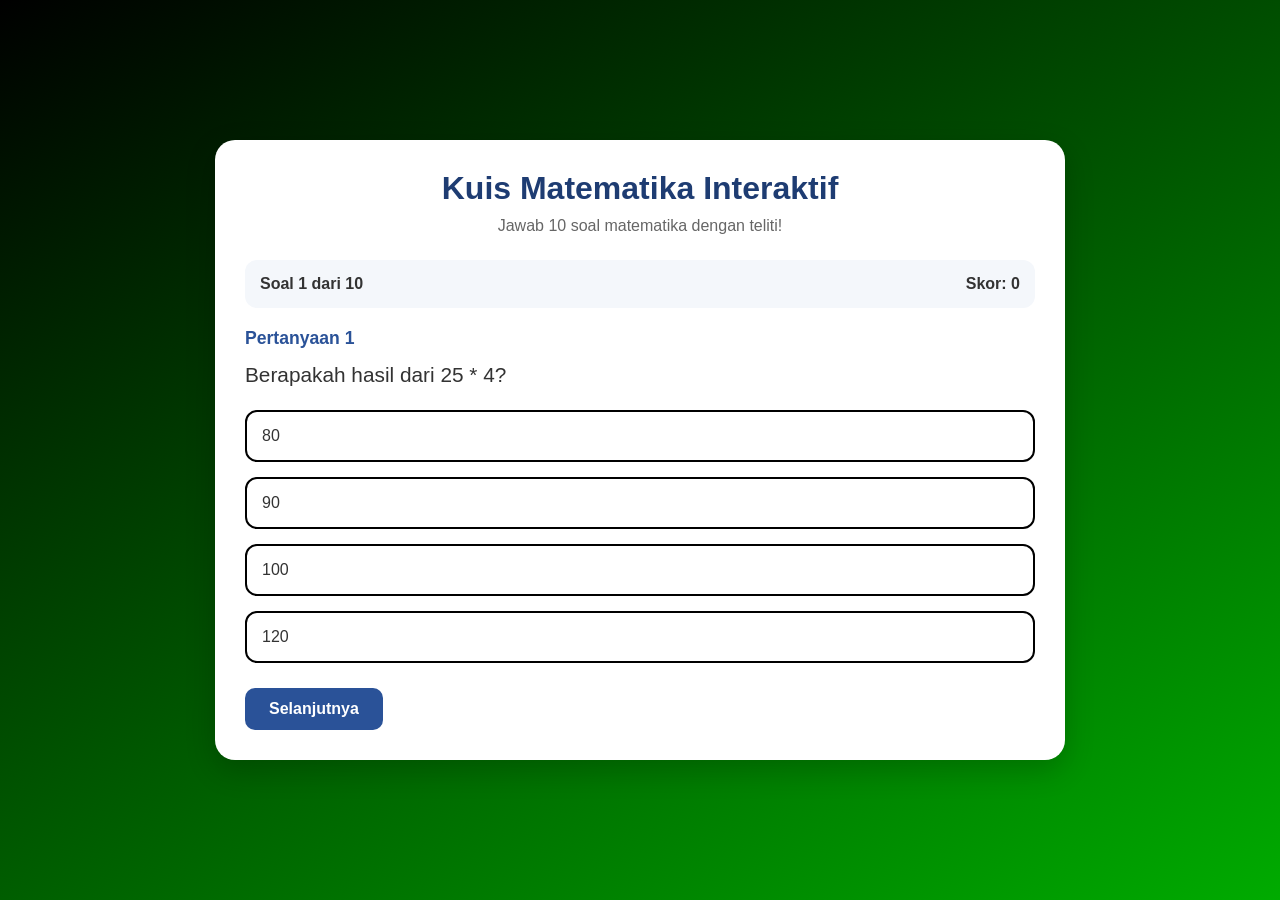
<file: index.html>
<!DOCTYPE html>
<html lang="id">

<head>
  <meta charset="UTF-8" />
  <meta name="viewport" content="width=device-width, initial-scale=1.0" />
  <title>Kuis Matematika Interaktif</title>
  <style>
    * {
      margin: 0;
      padding: 0;
      box-sizing: border-box;
      font-family: Arial, Helvetica, sans-serif;
    }

    body {
      background: linear-gradient(150deg, #000000, #00ab00);
      min-height: 100vh;
      display: flex;
      justify-content: center;
      align-items: center;
      padding: 20px;
      color: #333;
    }

    .container {
      width: 100%;
      max-width: 850px;
      background: #fff;
      border-radius: 20px;
      padding: 30px;
      box-shadow: 0 10px 30px rgba(0, 0, 0, 0.2);
    }

    .header {
      text-align: center;
      margin-bottom: 25px;
    }

    .header h1 {
      color: #1e3c72;
      margin-bottom: 10px;
      font-size: 2rem;
    }

    .header p {
      color: #666;
      font-size: 1rem;
    }

    .quiz-info {
      display: flex;
      justify-content: space-between;
      margin-bottom: 20px;
      background: #f4f7fb;
      padding: 15px;
      border-radius: 12px;
      font-weight: bold;
    }

    .question-box {
      margin-bottom: 20px;
    }

    .question-number {
      color: #2a5298;
      margin-bottom: 10px;
      font-size: 1.1rem;
      font-weight: bold;
    }

    .question {
      font-size: 1.3rem;
      margin-bottom: 20px;
      line-height: 1.5;
    }

    .options {
      display: grid;
      gap: 15px;
    }

    .option {
      padding: 15px;
      border: 2px solid #000000;
      border-radius: 12px;
      cursor: pointer;
      transition: 0.3s ease;
      background: #ffffff;
      font-size: 1rem;
    }

    .option:hover {
      background: #b9fcb8;
      border-color: #2a5298;
      transform: translateY(-2px);
    }

    .option.selected {
      background: #04ff00;
      color: #000000;
      border-color: #025e00;
    }

    .buttons {
      margin-top: 25px;
      display: flex;
      justify-content: space-between;
      gap: 10px;
    }

    button {
      padding: 12px 24px;
      border: none;
      border-radius: 10px;
      cursor: pointer;
      font-size: 1rem;
      font-weight: bold;
      transition: 0.3s ease;
    }

    .btn-prev {
      background: #ffffff;
      color: #333;
    }

    .btn-next {
      background: #2a5298;
      color: white;
    }

    .btn-prev:hover,
    .btn-next:hover {
      transform: scale(1.03);
    }

    .result-box {
      text-align: center;
      display: none;
    }

    .result-box h2 {
      color: #1e3c72;
      margin-bottom: 15px;
      font-size: 2rem;
    }

    .score {
      font-size: 3rem;
      color: #2a5298;
      margin: 20px 0;
      font-weight: bold;
    }

    .review {
      text-align: left;
      margin-top: 30px;
    }

    .review-item {
      background: #f4f7fb;
      padding: 15px;
      border-radius: 12px;
      margin-bottom: 15px;
    }

    .correct {
      color: green;
      font-weight: bold;
    }

    .wrong {
      color: red;
      font-weight: bold;
    }

    .restart-btn {
      margin-top: 20px;
      background: #28a745;
      color: white;
    }

    @media (max-width: 600px) {
      .question {
        font-size: 1.1rem;
      }

      .buttons {
        flex-direction: column;
      }

      button {
        width: 100%;
      }
    }
  </style>
</head>

<body>
  <div class="container">
    <div id="quiz-container">
      <div class="header">
        <h1>Kuis Matematika Interaktif</h1>
        <p>Jawab 10 soal matematika dengan teliti!</p>
      </div>

      <div class="quiz-info">
        <span id="progress">Soal 1 dari 10</span>
        <span id="score">Skor: 0</span>
      </div>

      <div class="question-box">
        <div class="question-number" id="question-number"></div>
        <div class="question" id="question"></div>
        <div class="options" id="options"></div>
      </div>

      <div class="buttons">
        <button class="btn-prev" id="prevBtn">Sebelumnya</button>
        <button class="btn-next" id="nextBtn">Selanjutnya</button>
      </div>
    </div>

    <div class="result-box" id="result-box">
      <h2>Hasil Kuis</h2>
      <p>Skor akhir kamu:</p>
      <div class="score" id="final-score"></div>
      <p id="message"></p>

      <div class="review" id="review"></div>

      <button class="restart-btn" onclick="restartQuiz()">Ulangi Kuis</button>
    </div>
  </div>

  <script>
    const quizData = [
      {
        question: 'Berapakah hasil dari 25 * 4?',
        options: ['80', '90', '100', '120'],
        answer: '100'
      },
      {
        question: 'Jika x = 5, maka nilai dari 2x + 3 adalah?',
        options: ['10', '12', '13', '15'],
        answer: '13'
      },
      {
        question: 'Berapakah hasil dari 144 / 12?',
        options: ['10', '11', '12', '13'],
        answer: '12'
      },
      {
        question: 'Luas persegi dengan sisi 9 cm adalah?',
        options: ['18 cm²', '36 cm²', '72 cm²', '81 cm²'],
        answer: '81 cm²'
      },
      {
        question: 'Berapakah akar kuadrat dari 225?',
        options: ['13', '14', '15', '16'],
        answer: '15'
      },
      {
        question: 'Hasil dari 7² + 3² adalah?',
        options: ['49', '52', '58', '60'],
        answer: '58'
      },
      {
        question: 'Jika sebuah segitiga memiliki alas 10 cm dan tinggi 8 cm, luasnya adalah?',
        options: ['40 cm²', '60 cm²', '80 cm²', '90 cm²'],
        answer: '40 cm²'
      },
      {
        question: 'Berapakah hasil dari 3/4 + 1/4?',
        options: ['1/2', '1', '3/2', '2'],
        answer: '1'
      },
      {
        question: 'Sebuah mobil melaju 60 km/jam selama 2 jam. Jarak yang ditempuh adalah?',
        options: ['100 km', '110 km', '120 km', '130 km'],
        answer: '120 km'
      },
      {
        question: 'Berapakah nilai dari 5! (5 faktorial)?',
        options: ['25', '60', '100', '120'],
        answer: '120'
      }
    ];

    let currentQuestion = 0;
    let score = 0;
    let selectedAnswers = new Array(quizData.length).fill(null);

    const questionEl = document.getElementById('question');
    const optionsEl = document.getElementById('options');
    const progressEl = document.getElementById('progress');
    const scoreEl = document.getElementById('score');
    const questionNumberEl = document.getElementById('question-number');
    const nextBtn = document.getElementById('nextBtn');
    const prevBtn = document.getElementById('prevBtn');

    function loadQuestion() {
      const currentQuiz = quizData[currentQuestion];

      questionNumberEl.textContent = `Pertanyaan ${currentQuestion + 1}`;
      questionEl.textContent = currentQuiz.question;
      progressEl.textContent = `Soal ${currentQuestion + 1} dari ${quizData.length}`;
      scoreEl.textContent = `Skor: ${score}`;

      optionsEl.innerHTML = '';

      currentQuiz.options.forEach(option => {
        const optionBtn = document.createElement('div');
        optionBtn.classList.add('option');
        optionBtn.textContent = option;

        if (selectedAnswers[currentQuestion] === option) {
          optionBtn.classList.add('selected');
        }

        optionBtn.addEventListener('click', () => selectOption(option, optionBtn));

        optionsEl.appendChild(optionBtn);
      });

      prevBtn.style.display = currentQuestion === 0 ? 'none' : 'inline-block';
      nextBtn.textContent = currentQuestion === quizData.length - 1 ? 'Selesai' : 'Selanjutnya';
    }

    function selectOption(option, element) {
      const allOptions = document.querySelectorAll('.option');
      allOptions.forEach(opt => opt.classList.remove('selected'));

      element.classList.add('selected');
      selectedAnswers[currentQuestion] = option;
    }

    nextBtn.addEventListener('click', () => {
      if (selectedAnswers[currentQuestion] === null) {
        alert('Silakan memilih jawaban terlebih dahulu!');
        return;
      }

      if (currentQuestion < quizData.length - 1) {
        currentQuestion++;
        loadQuestion();
      } else {
        showResults();
      }
    });

    prevBtn.addEventListener('click', () => {
      if (currentQuestion > 0) {
        currentQuestion--;
        loadQuestion();
      }
    });

    function calculateScore() {
      score = 0;
      quizData.forEach((quiz, index) => {
        if (selectedAnswers[index] === quiz.answer) {
          score += 10;
        }
      });
    }

    function showResults() {
      calculateScore();

      document.getElementById('quiz-container').style.display = 'none';
      document.getElementById('result-box').style.display = 'block';

      document.getElementById('final-score').textContent = `${score} / 100`;

      let message = '';

      if (score === 100) {
        message = 'Luar biasa! Semua jawaban benar!';
      } else if (score >= 70) {
        message = 'Bagus sekali! Pertahankan prestasimu!';
      } else if (score >= 50) {
        message = 'Cukup baik, terus berlatih ya!';
      } else {
        message = 'Jangan menyerah, terus belajar matematika!';
      }

      document.getElementById('message').textContent = message;

      const reviewEl = document.getElementById('review');
      reviewEl.innerHTML = '<h3>Review Jawaban:</h3><br>';

      quizData.forEach((quiz, index) => {
        const isCorrect = selectedAnswers[index] === quiz.answer;

        reviewEl.innerHTML += `
          <div class="review-item">
            <p><strong>${index + 1}. ${quiz.question}</strong></p>
            <p>Jawaban Kamu: <span class="${isCorrect ? 'correct' : 'wrong'}">${selectedAnswers[index]}</span></p>
            <p>Jawaban Benar: <span class="correct">${quiz.answer}</span></p>
          </div>
        `;
      });
    }

    function restartQuiz() {
      currentQuestion = 0;
      score = 0;
      selectedAnswers = new Array(quizData.length).fill(null);

      document.getElementById('quiz-container').style.display = 'block';
      document.getElementById('result-box').style.display = 'none';

      loadQuestion();
    }

    loadQuestion();
  </script>
</body>

</html>
</file>
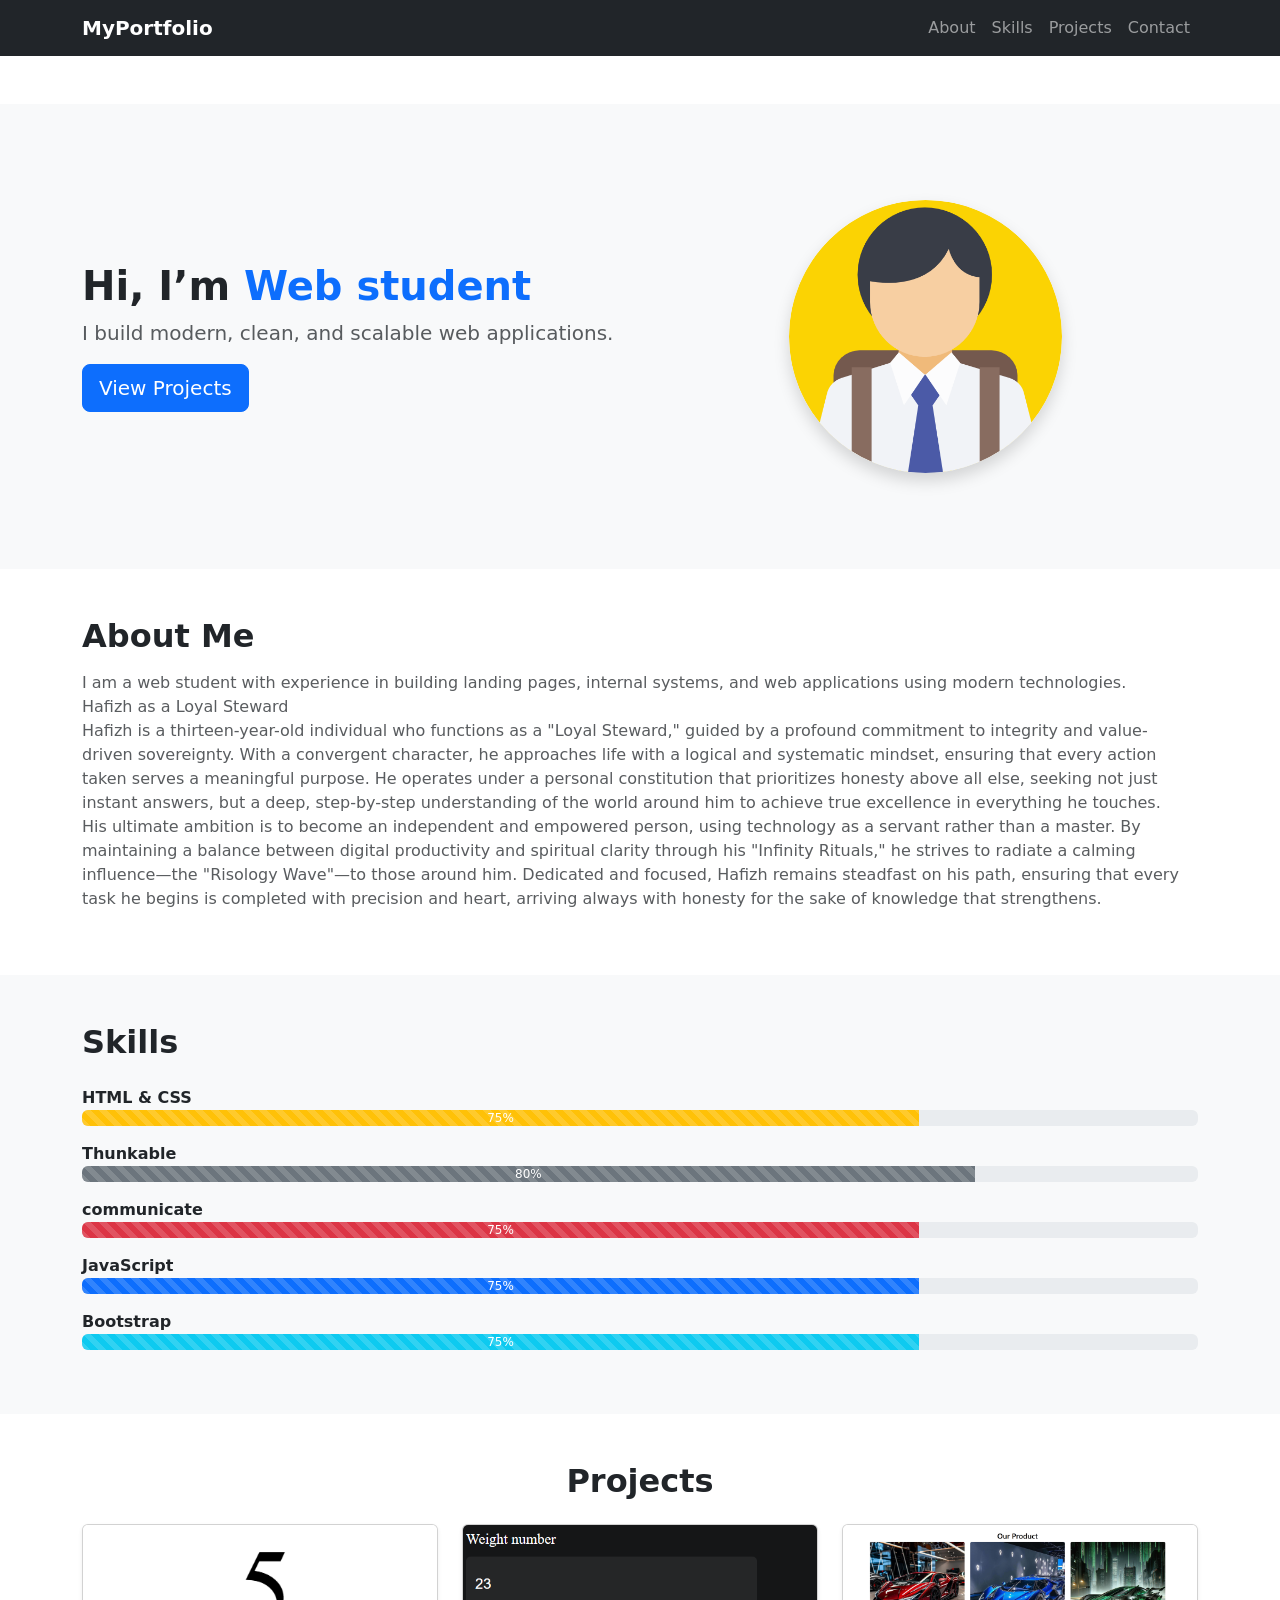
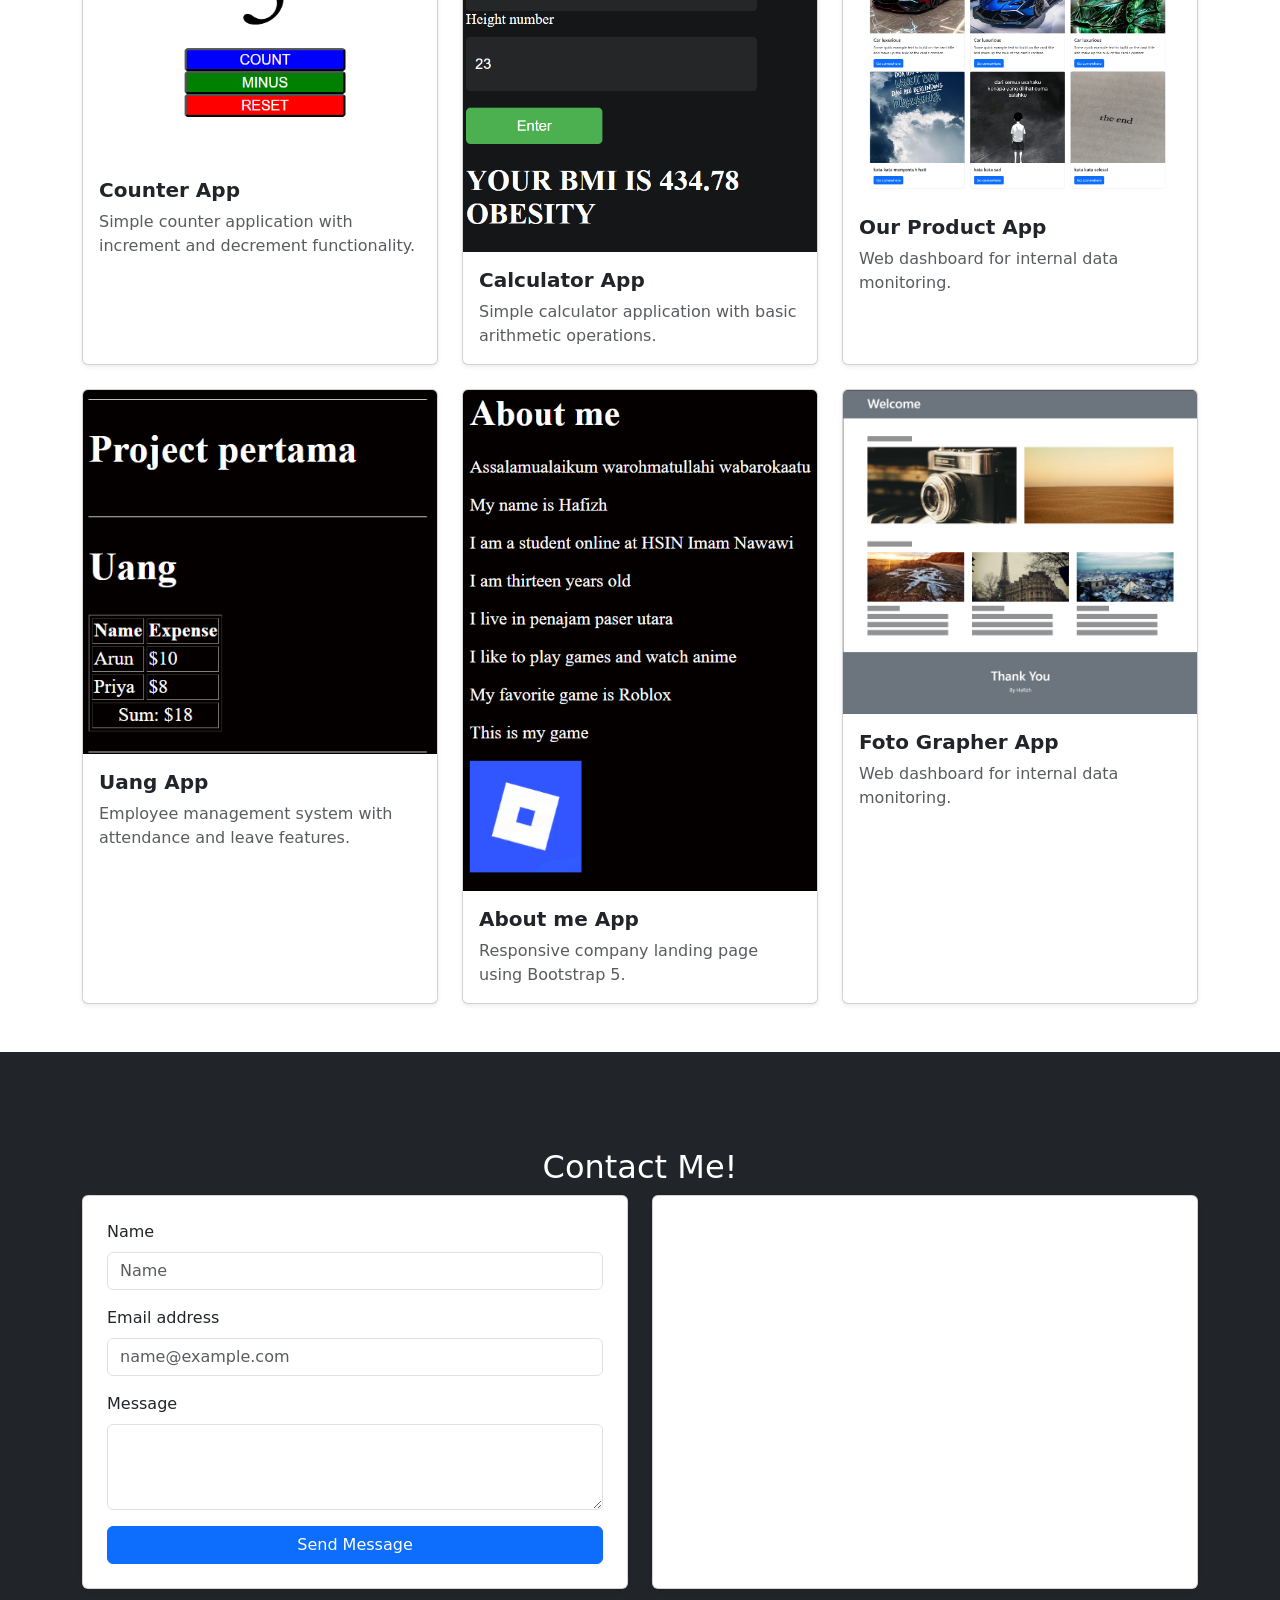
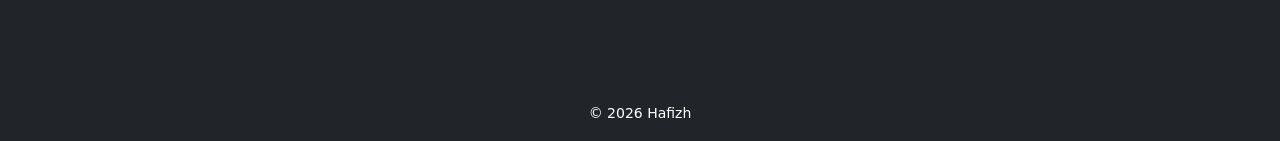
<file: resume/index.html>
<!doctype html>
<html lang="en">

<head>
    <meta charset="utf-8">
    <meta name="viewport" content="width=device-width, initial-scale=1">
    <title>Resume</title>
    <link href="https://cdn.jsdelivr.net/npm/bootstrap@5.3.8/dist/css/bootstrap.min.css" rel="stylesheet"
        integrity="sha384-sRIl4kxILFvY47J16cr9ZwB07vP4J8+LH7qKQnuqkuIAvNWLzeN8tE5YBujZqJLB" crossorigin="anonymous">
</head>

<body>
    <nav class="navbar navbar-expand-lg bg-dark" data-bs-theme="dark">
        <div class="container">
            <a class="navbar-brand fw-bold" href="#">MyPortfolio</a>
            <button class="navbar-toggler" data-bs-toggle="collapse" data-bs-target="#navMenu">
                <span class="navbar-toggler-icon"></span>
            </button>
            <div class="collapse navbar-collapse" id="navMenu">
                <ul class="navbar-nav ms-auto">
                    <li class="nav-item"><a class="nav-link" href="#about">About</a></li>
                    <li class="nav-item"><a class="nav-link" href="#skills">Skills</a></li>
                    <li class="nav-item"><a class="nav-link" href="#projects">Projects</a></li>
                    <li class="nav-item"><a class="nav-link" href="#contact">Contact</a></li>
                </ul>
            </div>
        </div>
    </nav>

    <section class="bg-light py-5 mt-5">
        <div class="container py-5">
            <div class="row align-items-center">
                <div class="col-md-6">
                    <h1 class="fw-bold">Hi, I’m <span class="text-primary">Web student</span></h1>
                    <p class="lead text-muted">
                        I build modern, clean, and scalable web applications.
                    </p>
                    <a href="#projects" class="btn btn-primary btn-lg">View Projects</a>
                </div>
                <div class="col-md-6 text-center">
                    <img src="images/student.png" class="rounded-circle img-fluid shadow w-50" alt="Profile">
                </div>
            </div>
        </div>
    </section>

    <section id="about" class="py-5">
        <div class="container">
            <h2 class="fw-bold mb-3">About Me</h2>
            <p class="text-muted">
                I am a web student with experience in building landing pages,
                internal systems, and web applications using modern technologies.
                <br>
                Hafizh as a Loyal Steward
                <br>
                Hafizh is a thirteen-year-old individual who functions as a "Loyal Steward," guided by a profound
                commitment to integrity and value-driven sovereignty. With a convergent character, he approaches life
                with a logical and systematic mindset, ensuring that every action taken serves a meaningful purpose. He
                operates under a personal constitution that prioritizes honesty above all else, seeking not just instant
                answers, but a deep, step-by-step understanding of the world around him to achieve true excellence in
                everything he touches.
                <br>
                His ultimate ambition is to become an independent and empowered person, using technology as a servant
                rather than a master. By maintaining a balance between digital productivity and spiritual clarity
                through his "Infinity Rituals," he strives to radiate a calming influence—the "Risology Wave"—to those
                around him. Dedicated and focused, Hafizh remains steadfast on his path, ensuring that every task he
                begins is completed with precision and heart, arriving always with honesty for the sake of knowledge
                that strengthens.
            </p>
        </div>
    </section>

    <section id="skills" class="bg-light py-5">
        <div class="container">
            <h2 class="fw-bold mb-4">Skills</h2>

            <div class="mb-3">
                <label class="fw-semibold">HTML & CSS</label>
                <div class="progress" role="progressbar" aria-label="Animated striped example" aria-valuenow="75"
                    aria-valuemin="0" aria-valuemax="100">
                    <div class="progress-bar bg-warning progress-bar-striped progress-bar-animated" style="width: 75%">
                        75%</div>
                </div>
            </div>

            <div class="mb-3">
                <label class="fw-semibold">Thunkable</label>
                <div class="progress" role="progressbar" aria-label="Animated striped example" aria-valuenow="75"
                    aria-valuemin="0" aria-valuemax="100">
                    <div class="progress-bar bg-secondary progress-bar-striped progress-bar-animated"
                        style="width: 80%">80%</div>
                </div>
            </div>

            <div class="mb-3">
                <label class="fw-semibold">communicate</label>
                <div class="progress" role="progressbar" aria-label="Animated striped example" aria-valuenow="75"
                    aria-valuemin="0" aria-valuemax="100">
                    <div class="progress-bar bg-danger progress-bar-striped progress-bar-animated" style="width: 75%">
                        75%</div>
                </div>
            </div>

            <div class="mb-3">
                <label class="fw-semibold">JavaScript</label>
                <div class="progress" role="progressbar" aria-label="Animated striped example" aria-valuenow="75"
                    aria-valuemin="0" aria-valuemax="100">
                    <div class="progress-bar bg-primary progress-bar-striped progress-bar-animated" style="width: 75%">
                        75%</div>
                </div>
            </div>

            <div class="mb-3">
                <label class="fw-semibold">Bootstrap</label>
                <div class="progress" role="progressbar" aria-label="Animated striped example" aria-valuenow="75"
                    aria-valuemin="0" aria-valuemax="100">
                    <div class="progress-bar bg-info progress-bar-striped progress-bar-animated" style="width: 75%">75%
                    </div>
                </div>
            </div>
        </div>
    </section>

    <section id="projects" class="py-5">
        <div class="container">
            <h2 class="fw-bold mb-4 text-center">Projects</h2>

            <div class="row g-4">

                <!-- Project 1 -->
                <div class="col-md-4">
                    <a href="https://example.com" target="_blank" class="text-decoration-none text-dark">
                        <div class="card h-100 shadow-sm">
                            <img src="images/counter.png" class="card-img-top" alt="Project 1">
                            <div class="card-body">
                                <h5 class="card-title fw-bold">Counter App</h5>
                                <p class="card-text text-muted">
                                    Simple counter application with increment and decrement functionality.
                                </p>
                            </div>
                        </div>
                    </a>
                </div>

                <!-- Project 2 -->
                <div class="col-md-4">
                    <a href="https://example.com" target="_blank" class="text-decoration-none text-dark">
                        <div class="card h-100 shadow-sm">
                            <img src="images/calculator.png" class="card-img-top" alt="Project 2">
                            <div class="card-body">
                                <h5 class="card-title fw-bold">Calculator App</h5>
                                <p class="card-text text-muted">
                                    Simple calculator application with basic arithmetic operations.
                                </p>
                            </div>
                        </div>
                    </a>
                </div>

                <!-- Project 3 -->
                <div class="col-md-4">
                    <a href="https://example.com" target="_blank" class="text-decoration-none text-dark">
                        <div class="card h-100 shadow-sm">
                            <img src="images/our product.png" class="card-img-top" alt="Project 3">
                            <div class="card-body">
                                <h5 class="card-title fw-bold">Our Product App</h5>
                                <p class="card-text text-muted">
                                    Web dashboard for internal data monitoring.
                                </p>
                            </div>
                        </div>
                    </a>
                </div>

                <div class="col-md-4">
                    <a href="https://example.com" target="_blank" class="text-decoration-none text-dark">
                        <div class="card h-100 shadow-sm">
                            <img src="images/Uang.png" class="card-img-top" alt="Project 1">
                            <div class="card-body">
                                <h5 class="card-title fw-bold">Uang App</h5>
                                <p class="card-text text-muted">
                                    Employee management system with attendance and leave features.
                                </p>
                            </div>
                        </div>
                    </a>
                </div>

                <div class="col-md-4">
                    <a href="https://example.com" target="_blank" class="text-decoration-none text-dark">
                        <div class="card h-100 shadow-sm">
                            <img src="images/About me.png" class="card-img-top" alt="Project 2">
                            <div class="card-body">
                                <h5 class="card-title fw-bold">About me App</h5>
                                <p class="card-text text-muted">
                                    Responsive company landing page using Bootstrap 5.
                                </p>
                            </div>
                        </div>
                    </a>
                </div>

                <div class="col-md-4">
                    <a href="https://example.com" target="_blank" class="text-decoration-none text-dark">
                        <div class="card h-100 shadow-sm">
                            <img src="images/Foto Grapher.png" class="card-img-top" alt="Project 3">
                            <div class="card-body">
                                <h5 class="card-title fw-bold">Foto Grapher App</h5>
                                <p class="card-text text-muted">
                                    Web dashboard for internal data monitoring.
                                </p>
                            </div>
                        </div>
                    </a>
                </div>

            </div>
        </div>
    </section>

    <section id="contact" class="py-5 bg-dark">
        <div class="container my-5">
            <h2 class="text-center" style="color: #ffffff;">Contact Me!</h2>
            <div class="row g-4">
                <div class="col-md-6">
                    <div class="card shadow-sm h-100">
                        <div class="card-body p-4">
                            <form>
                                <div class="mb-3">
                                    <label for="exampleFormControlInput1" class="form-label">Name</label>
                                    <input type="text" class="form-control" id="exampleFormControlInput1"
                                        placeholder="Name">
                                </div>
                                <div class="mb-3">
                                    <label for="exampleFormControlInput1" class="form-label">Email address</label>
                                    <input type="email" class="form-control" id="exampleFormControlInput1"
                                        placeholder="name@example.com">
                                </div>
                                <div class="mb-3">
                                    <label for="exampleFormControlTextarea1" class="form-label">Message</label>
                                    <textarea class="form-control" id="exampleFormControlTextarea1" rows="3"></textarea>
                                </div>

                                <button type="submit" class="btn btn-primary w-100">
                                    Send Message
                                </button>
                            </form>
                        </div>
                    </div>
                </div>

                <div class="col-md-6">
                    <div class="card shadow-sm h-100">
                        <div class="card-body p-4">
                            <iframe
                                src="https://www.google.com/maps/embed?pb=!1m16!1m12!1m3!1d3157.774408567407!2d116.73860915234006!3d-1.3149186394480643!2m3!1f0!2f0!3f0!3m2!1i1024!2i768!4f13.1!2m1!1sPerum%20Korpri!5e1!3m2!1sid!2sid!4v1770370239295!5m2!1sid!2sid"
                                width="100%" height="100%" style="border:0;" allowfullscreen="" loading="lazy"
                                referrerpolicy="no-referrer-when-downgrade"></iframe>
                        </div>
                    </div>
                </div>
            </div>
        </div>

    </section>

    <footer class="bg-dark text-white text-center py-3">
        <small>&copy; 2026 Hafizh</small>
    </footer>

    <script src="https://cdn.jsdelivr.net/npm/bootstrap@5.3.8/dist/js/bootstrap.bundle.min.js"
        integrity="sha384-FKyoEForCGlyvwx9Hj09JcYn3nv7wiPVlz7YYwJrWVcXK/BmnVDxM+D2scQbITxI"
        crossorigin="anonymous"></script>
</body>


</html>
</file>
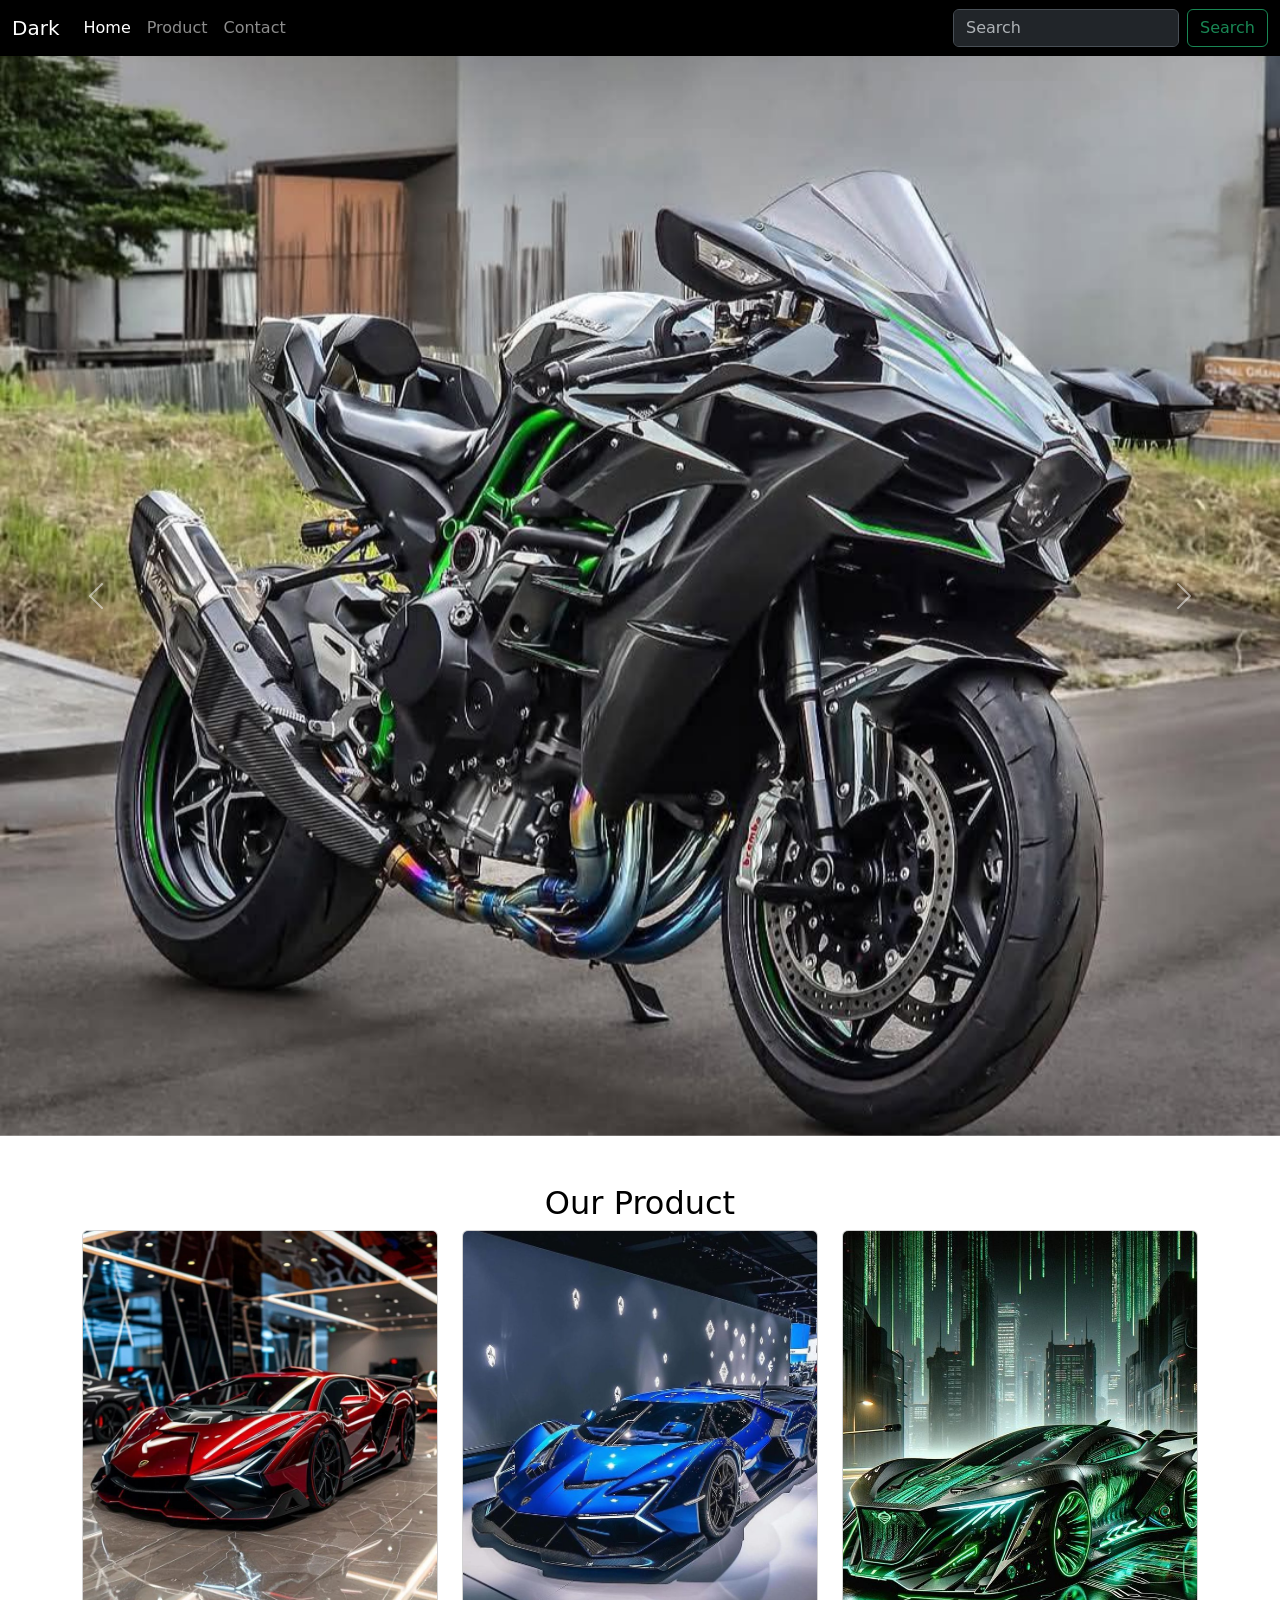
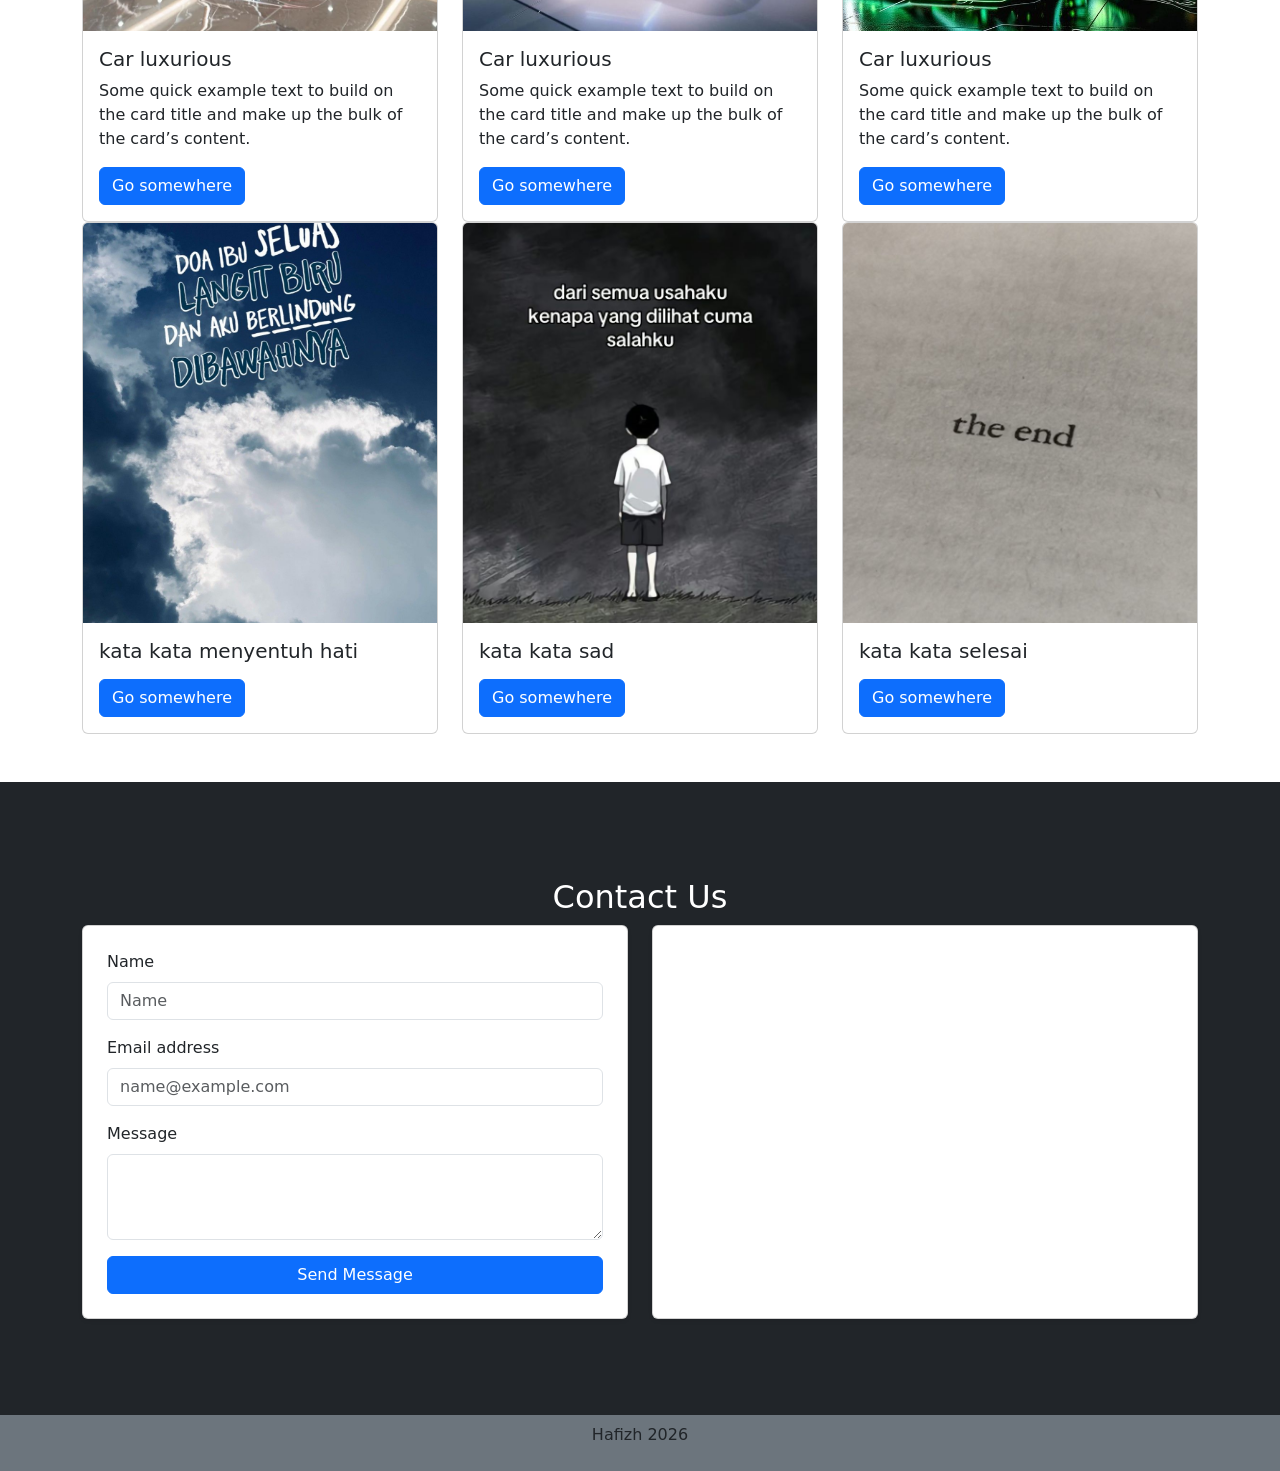
<file: web/index.html>
<!doctype html>
<html lang="en">

<head>
    <meta charset="utf-8">
    <meta name="viewport" content="width=device-width, initial-scale=1">
    <title>Dark</title>
    <link href="https://cdn.jsdelivr.net/npm/bootstrap@5.3.8/dist/css/bootstrap.min.css" rel="stylesheet"
        integrity="sha384-sRIl4kxILFvY47J16cr9ZwB07vP4J8+LH7qKQnuqkuIAvNWLzeN8tE5YBujZqJLB" crossorigin="anonymous">
    <style>
        .carousel-item img {
            height: 120vh;
            object-fit: cover;
            object-position: center;
        }

        .card-img-top {
            height: 400px;
            object-fit: cover;
            object-position: center;
        }
    </style>

</head>

<body>
    <nav class="navbar navbar-expand-lg" style="background-color: #000000;" data-bs-theme="dark">
        <div class="container-fluid">
            <a class="navbar-brand" href="#">Dark</a>
            <button class="navbar-toggler" type="button" data-bs-toggle="collapse"
                data-bs-target="#navbarSupportedContent" aria-controls="navbarSupportedContent" aria-expanded="false"
                aria-label="Toggle navigation">
                <span class="navbar-toggler-icon"></span>
            </button>
            <div class="collapse navbar-collapse" id="navbarSupportedContent">
                <ul class="navbar-nav me-auto mb-2 mb-lg-0">
                    <li class="nav-item">
                        <a class="nav-link active" aria-current="page" href="#">Home</a>
                    </li>
                    <li class="nav-item">
                        <a class="nav-link" href="#Product">Product</a>
                    </li>
                    <li class="nav-item">
                        <a class="nav-link" href="#Contact">Contact</a>
                    </li>
                </ul>
                <form class="d-flex" role="search">
                    <input class="form-control me-2" type="search" placeholder="Search" aria-label="Search" />
                    <button class="btn btn-outline-success" type="submit">Search</button>
                </form>
            </div>
        </div>
    </nav>

    <div class="container">
    </div>
    <div id="carouselExampleFade" class="carousel slide carousel-fade">
        <div class="carousel-inner">
            <div class="carousel-item active">
                <img src="images/motor1.png" class="d-block w-100" alt="...">
            </div>
            <div class="carousel-item">
                <img src="images/motor2.png" class="d-block w-100" alt="...">
            </div>
            <div class="carousel-item">
                <img src="images/motor3.png" class="d-block w-100" alt="...">
            </div>
        </div>
        <button class="carousel-control-prev" type="button" data-bs-target="#carouselExampleFade" data-bs-slide="prev">
            <span class="carousel-control-prev-icon" aria-hidden="true"></span>
            <span class="visually-hidden">Previous</span>
        </button>
        <button class="carousel-control-next" type="button" data-bs-target="#carouselExampleFade" data-bs-slide="next">
            <span class="carousel-control-next-icon" aria-hidden="true"></span>
            <span class="visually-hidden">Next</span>
        </button>
    </div>

    <section id="Product">
        <div class="container my-5">
            <h2 class="text-center" style="color: black;">Our Product</h2>
            <div class="row g-4">
                <div class="col-md-4">
                    <div class="card h-100">
                        <img src="images/car1.png" class="card-img-top" alt="...">
                        <div class="card-body">
                            <h5 class="card-title">Car luxurious</h5>
                            <p class="card-text">Some quick example text to build on the card title and make up the bulk
                                of the card’s
                                content.</p>
                            <a href="#" class="btn btn-primary">Go somewhere</a>
                        </div>
                    </div>
                </div>
                <div class="col-md-4">
                    <div class="card h-100">
                        <img src="images/car2.png" class="card-img-top" alt="...">
                        <div class="card-body">
                            <h5 class="card-title">Car luxurious</h5>
                            <p class="card-text">Some quick example text to build on the card title and make up the bulk
                                of the card’s
                                content.</p>
                            <a href="#" class="btn btn-primary">Go somewhere</a>
                        </div>
                    </div>
                </div>
                <div class="col-md-4">
                    <div class="card h-100">
                        <img src="images/car3.png" class="card-img-top" alt="...">
                        <div class="card-body">
                            <h5 class="card-title">Car luxurious</h5>
                            <p class="card-text">Some quick example text to build on the card title and make up the bulk
                                of the card’s
                                content.</p>
                            <a href="#" class="btn btn-primary">Go somewhere</a>
                        </div>
                    </div>
                </div>
            </div>

            <div class="row g-4">
                <div class="col-md-4">
                    <div class="card h-100">
                        <img src="images/ibu.jpg" class="card-img-top" alt="...">
                        <div class="card-body">
                            <h5 class="card-title">kata kata menyentuh hati</h5>
                            <p class="card-text"></p>
                            <a href="#" class="btn btn-primary">Go somewhere</a>
                        </div>
                    </div>
                </div>

                <div class="col-md-4">
                    <div class="card h-100">
                        <img src="images/sad.jpg" class="card-img-top" alt="...">
                        <div class="card-body">
                            <h5 class="card-title">kata kata sad</h5>
                            <p class="card-text"></p>
                            <a href="#" class="btn btn-primary">Go somewhere</a>
                        </div>
                    </div>
                </div>
                <div class="col-md-4">
                    <div class="card h-100">
                        <img src="images/sad2.jpg" class="card-img-top" alt="...">
                        <div class="card-body">
                            <h5 class="card-title">kata kata selesai</h5>
                            <p class="card-text"></p>
                            <a href="#" class="btn btn-primary">Go somewhere</a>
                        </div>
                    </div>
                </div>
            </div>
        </div>
    </section>

    <section id="Contact" class="py-5 bg-dark">
        <div class="container my-5">
            <h2 class="text-center" style="color: #ffffff;">Contact Us</h2>
            <div class="row g-4">
                <div class="col-md-6">
                    <div class="card shadow-sm h-100">
                        <div class="card-body p-4">
                            <form>
                                <div class="mb-3">
                                    <label for="exampleFormControlInput1" class="form-label">Name</label>
                                    <input type="text" class="form-control" id="exampleFormControlInput1"
                                        placeholder="Name">
                                </div>
                                <div class="mb-3">
                                    <label for="exampleFormControlInput1" class="form-label">Email address</label>
                                    <input type="email" class="form-control" id="exampleFormControlInput1"
                                        placeholder="name@example.com">
                                </div>
                                <div class="mb-3">
                                    <label for="exampleFormControlTextarea1" class="form-label">Message</label>
                                    <textarea class="form-control" id="exampleFormControlTextarea1" rows="3"></textarea>
                                </div>

                                <button type="submit" class="btn btn-primary w-100">
                                    Send Message
                                </button>
                            </form>
                        </div>
                    </div>
                </div>

                <div class="col-md-6">
                    <div class="card shadow-sm h-100">
                        <div class="card-body p-4">
                            <iframe
                                src="https://www.google.com/maps/embed?pb=!1m18!1m12!1m3!1d126933.27942263361!2d106.62985777745428!3d-6.175585301474875!2m3!1f0!2f0!3f0!3m2!1i1024!2
                                i768!4f13.1!3m3!1m2!1s0x2e69f8e853d2e38d%3A0x301576d14feb9c0!2sTangerang%2C%20Kota%20Tangerang%2C%20Banten!5e0!3m2!1sid!2sid!4v1767866423835!5m2!1sid!2sid"
                                width="100%" height="100%" style="border:0;" allowfullscreen="" loading="lazy"
                                referrerpolicy="no-referrer-when-downgrade"></iframe>
                        </div>
                    </div>
                </div>
            </div>
        </div>

    </section>

    <section class="py-2 bg-secondary">
        <div class="text-center">
            <p>Hafizh 2026</p>
        </div>
    </section>







    <script src="https://cdn.jsdelivr.net/npm/bootstrap@5.3.8/dist/js/bootstrap.bundle.min.js"
        integrity="sha384-FKyoEForCGlyvwx9Hj09JcYn3nv7wiPVlz7YYwJrWVcXK/BmnVDxM+D2scQbITxI"
        crossorigin="anonymous"></script>
</body>

</html>
</file>
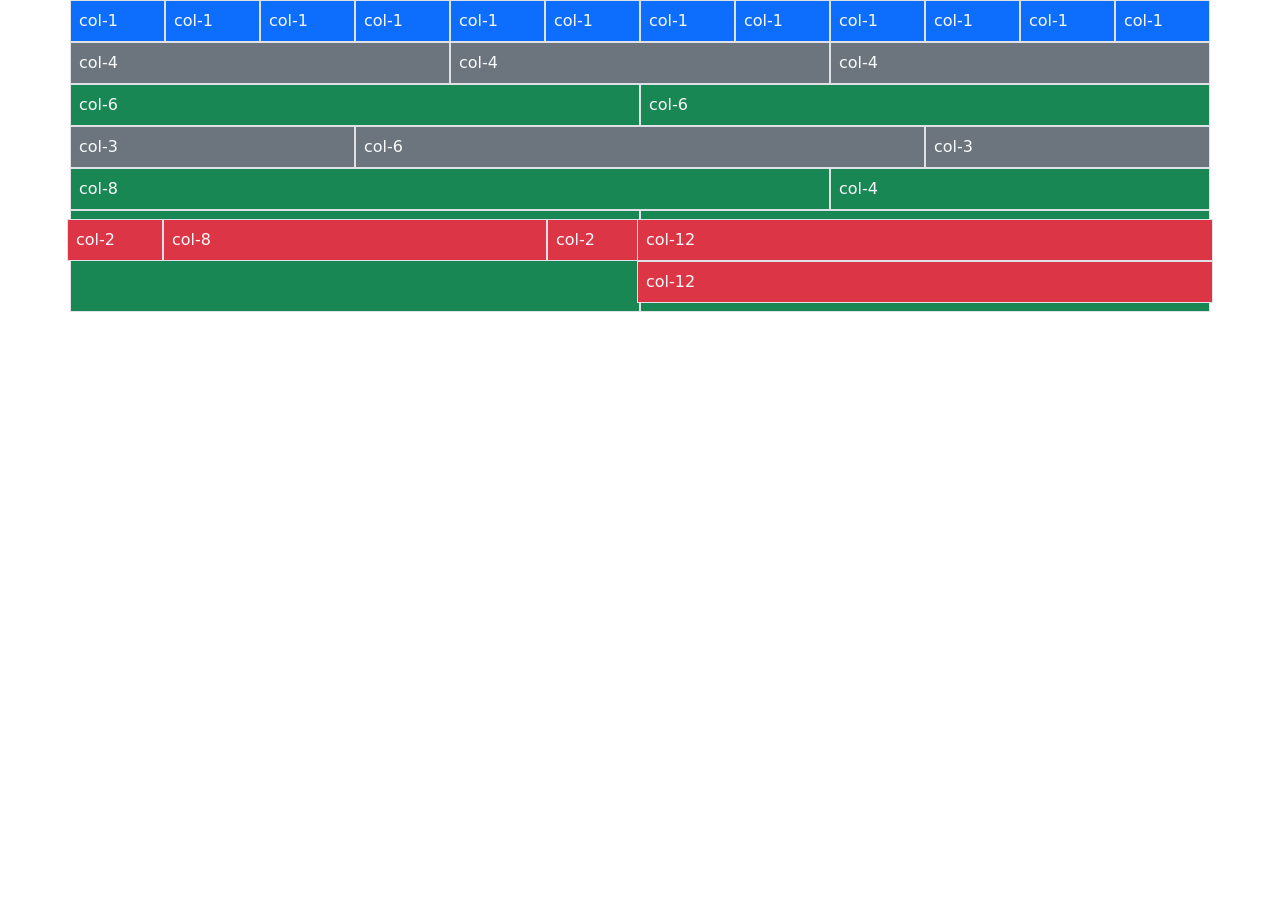
<file: web/latihan1.html>
<!doctype html>
<html lang="en">
  <head>
    <meta charset="utf-8">
    <meta name="viewport" content="width=device-width, initial-scale=1">
    <title>Bootstrap demo</title>
    <link href="https://cdn.jsdelivr.net/npm/bootstrap@5.3.8/dist/css/bootstrap.min.css" rel="stylesheet" integrity="sha384-sRIl4kxILFvY47J16cr9ZwB07vP4J8+LH7qKQnuqkuIAvNWLzeN8tE5YBujZqJLB" crossorigin="anonymous">
  </head>
  <body>
      <div class="container">
        <div class="row">
            <div class="col-1 p-2 border bg-primary text-light">col-1</div>
            <div class="col-1 p-2 border bg-primary text-light">col-1</div>
            <div class="col-1 p-2 border bg-primary text-light">col-1</div>
            <div class="col-1 p-2 border bg-primary text-light">col-1</div>
            <div class="col-1 p-2 border bg-primary text-light">col-1</div>
            <div class="col-1 p-2 border bg-primary text-light">col-1</div>
            <div class="col-1 p-2 border bg-primary text-light">col-1</div>
            <div class="col-1 p-2 border bg-primary text-light">col-1</div>
            <div class="col-1 p-2 border bg-primary text-light">col-1</div>
            <div class="col-1 p-2 border bg-primary text-light">col-1</div>
            <div class="col-1 p-2 border bg-primary text-light">col-1</div>
            <div class="col-1 p-2 border bg-primary text-light">col-1</div>
        </div>

        <div class="row">
            <div class="col-4 p-2 border bg-secondary text-light">col-4</div>
            <div class="col-4 p-2 border bg-secondary text-light">col-4</div>
            <div class="col-4 p-2 border bg-secondary text-light">col-4</div>
        </div>

        <div class="row">
            <div class="col-6 p-2 border bg-success text-light">col-6</div>
            <div class="col-6 p-2 border bg-success text-light">col-6</div>
        </div>

        <div class="row">
            <div class="col-3 p-2 border bg-secondary text-light">col-3</div>
            <div class="col-6 p-2 border bg-secondary text-light">col-6</div>
            <div class="col-3 p-2 border bg-secondary text-light">col-3</div>
        </div>

        <div class="row">
            <div class="col-8 p-2 border bg-success text-light">col-8</div>
            <div class="col-4 p-2 border bg-success text-light">col-4</div>
        </div>

        <div class="row">
            <div class="col-6 p-2 border bg-success text-light">
                <div class="row">
                    <div class="col-2 p-2 border bg-danger text-light">col-2</div>
                    <div class="col-8 p-2 border bg-danger text-light">col-8</div>
                    <div class="col-2 p-2 border bg-danger text-light">col-2</div>
                </div>
            </div>
            <div class="col-6 p-2 border bg-success text-light">
                <div class="row">
                    <div class="col-12 p-2 border bg-danger text-light">col-12</div>
                </div>
                <div class="row">
                    <div class="col-12 p-2 border bg-danger text-light">col-12</div>
                </div>
            </div>
        </div>

    </div>
    <script src="https://cdn.jsdelivr.net/npm/bootstrap@5.3.8/dist/js/bootstrap.bundle.min.js" integrity="sha384-FKyoEForCGlyvwx9Hj09JcYn3nv7wiPVlz7YYwJrWVcXK/BmnVDxM+D2scQbITxI" crossorigin="anonymous"></script>
  </body>
</html>
</file>
